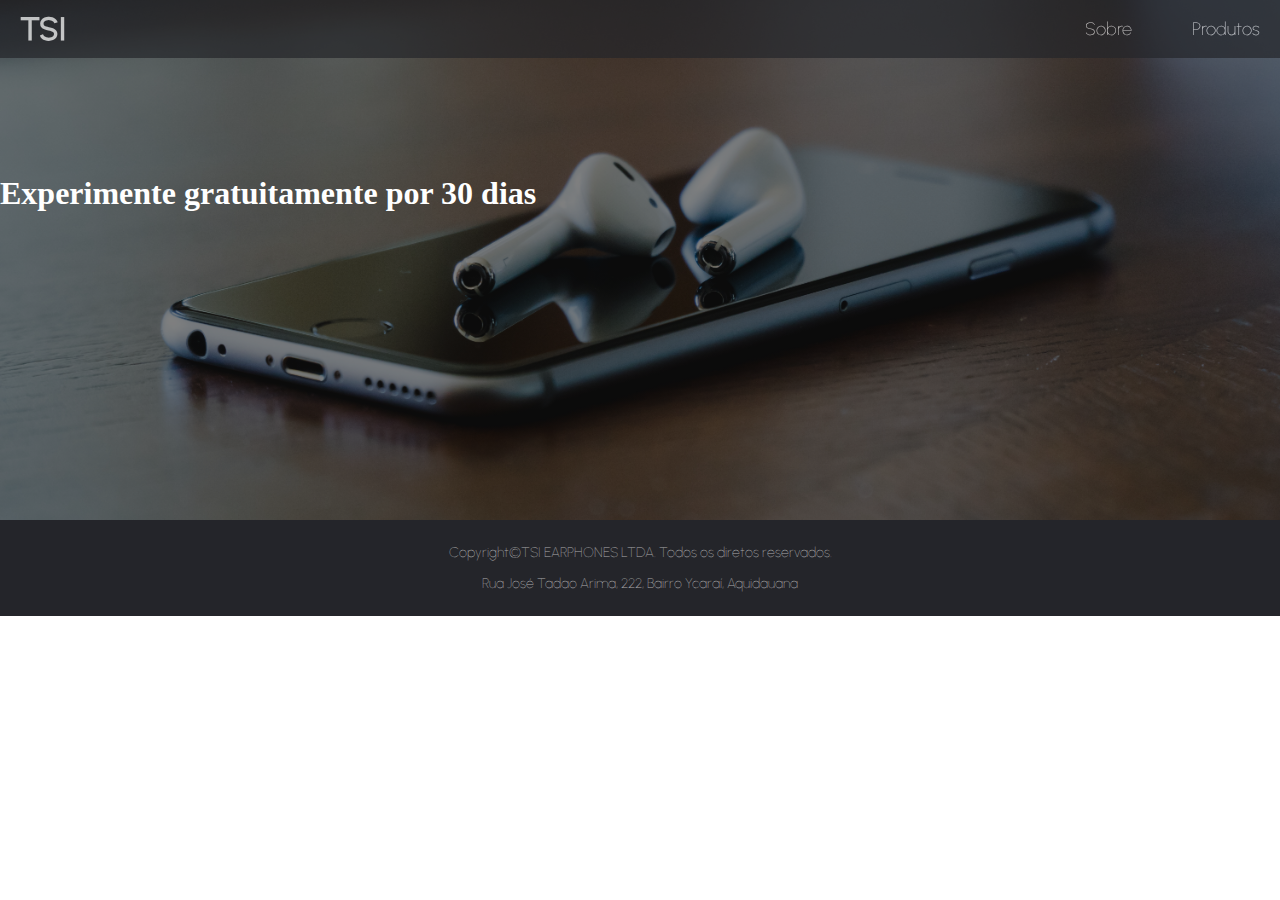
<file: index.html>
<!DOCTYPE html>
<html lang="pt-BR" prefix="og: https://ogp.me/ns#">

<head>
    <meta charset="UTF-8">
    <meta http-equiv="X-UA-Compatible" content="IE=edge">
    <meta name="viewport" content="width=device-width, initial-scale=1.0">
    <link rel="stylesheet" href="css/fonts.css">
    <link rel="stylesheet" href="css/styles.css">
    <link rel="stylesheet" href="css/responsive.css">
    <title> TSI Earphones </title>

    <!-- Open Graph -->
    <meta property="og:title" content="TSI Earphones" />
    <meta property="og:description" content="Super qualidade de áudio a um preço justo" />
    <meta property="og:type" content="website" />
    <meta property="og:url" content="https://tsiearphones-iota.vercel.app/" />
    <meta property="og:image" content="https://tsiearphones-iota.vercel.app/img/fundo.jpg" />
</head>

<body>
    <header>
        <h1 id="app-title">TSI</h1>
        <a href="sobre.html" id="about">Sobre</a>
        <a href="produtos.html" id="products">Produtos</a>
    </header>

    <div id="hero">
        <div id="hero-text">
            <h1>Experimente gratuitamente por 30 dias</h1>
            <p>... sem compromisso!</p>
        </div>
    </div>
    <footer>
        <p>Copyright&copy;TSI EARPHONES LTDA. Todos os diretos reservados.</p>
        <p>Rua José Tadao Arima, 222, Bairro Ycaraí, Aquidauana</p>
    </footer>
</body>

</html>
</file>
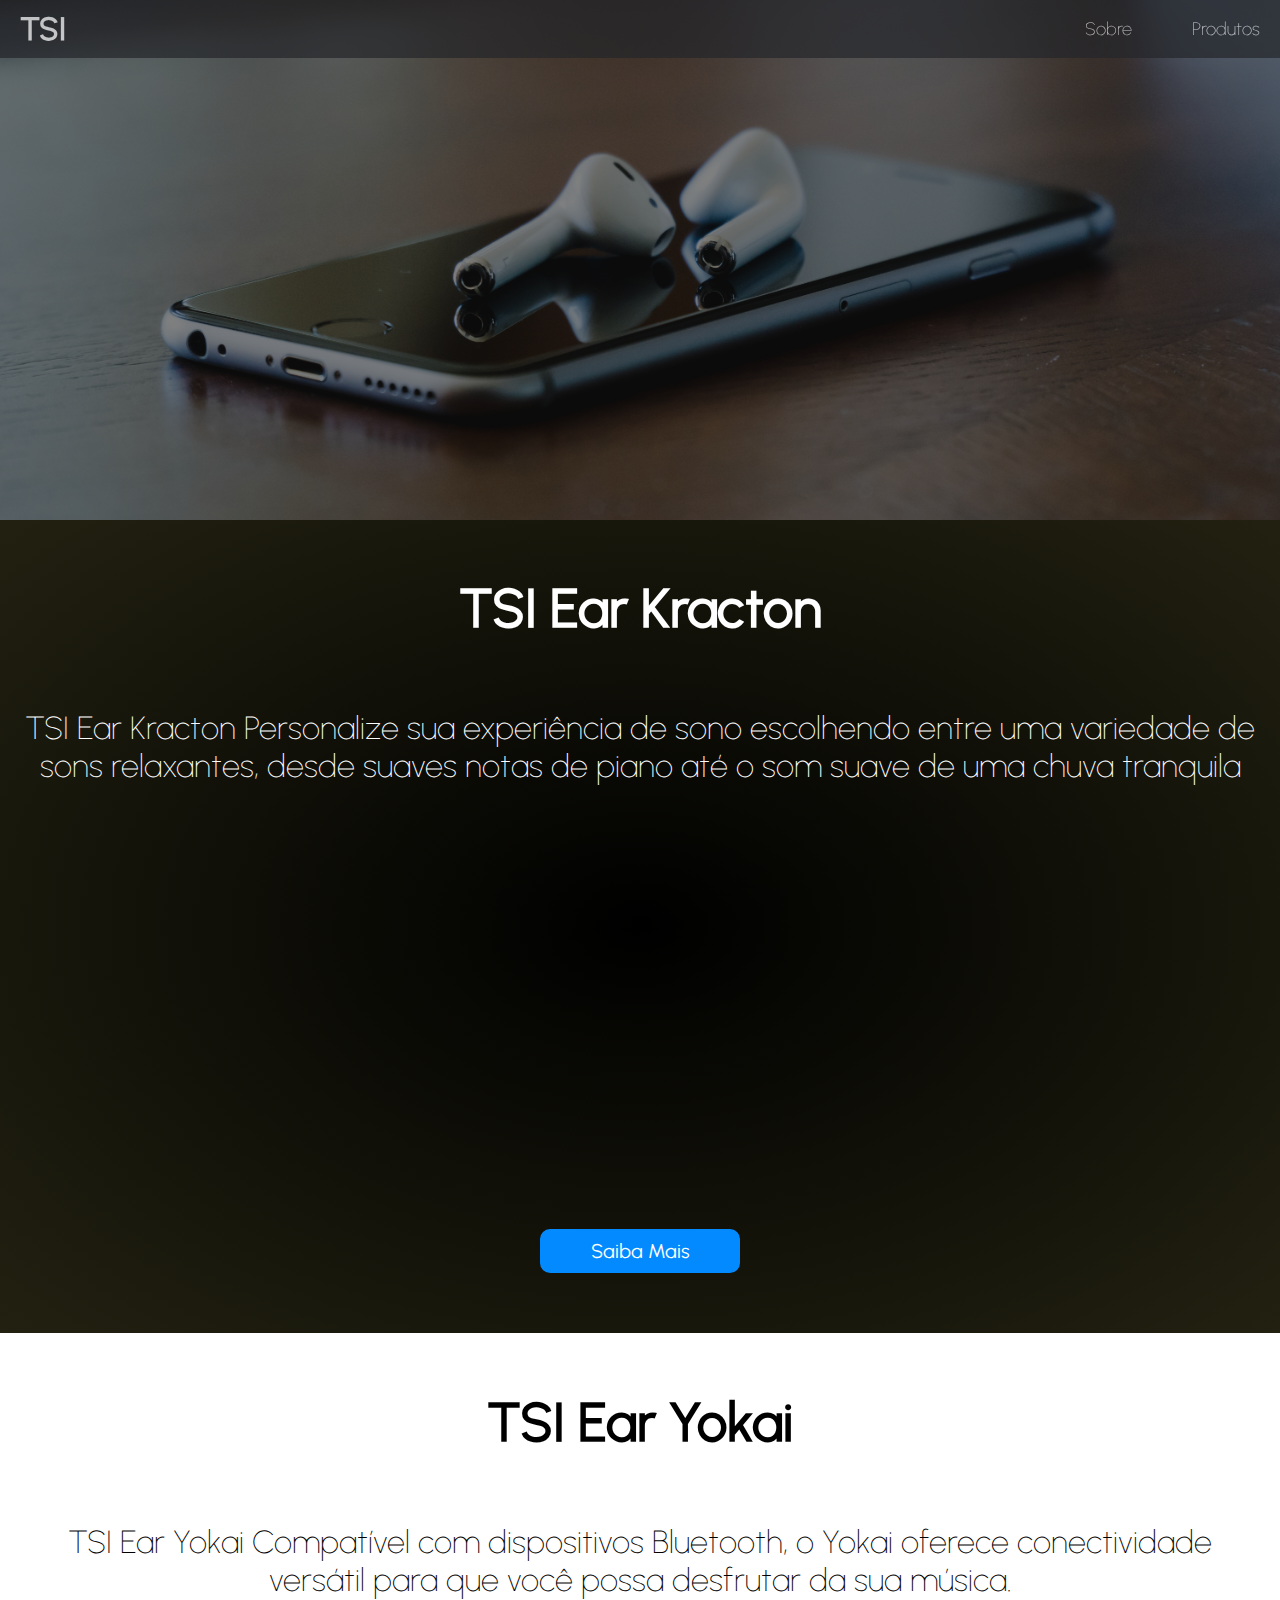
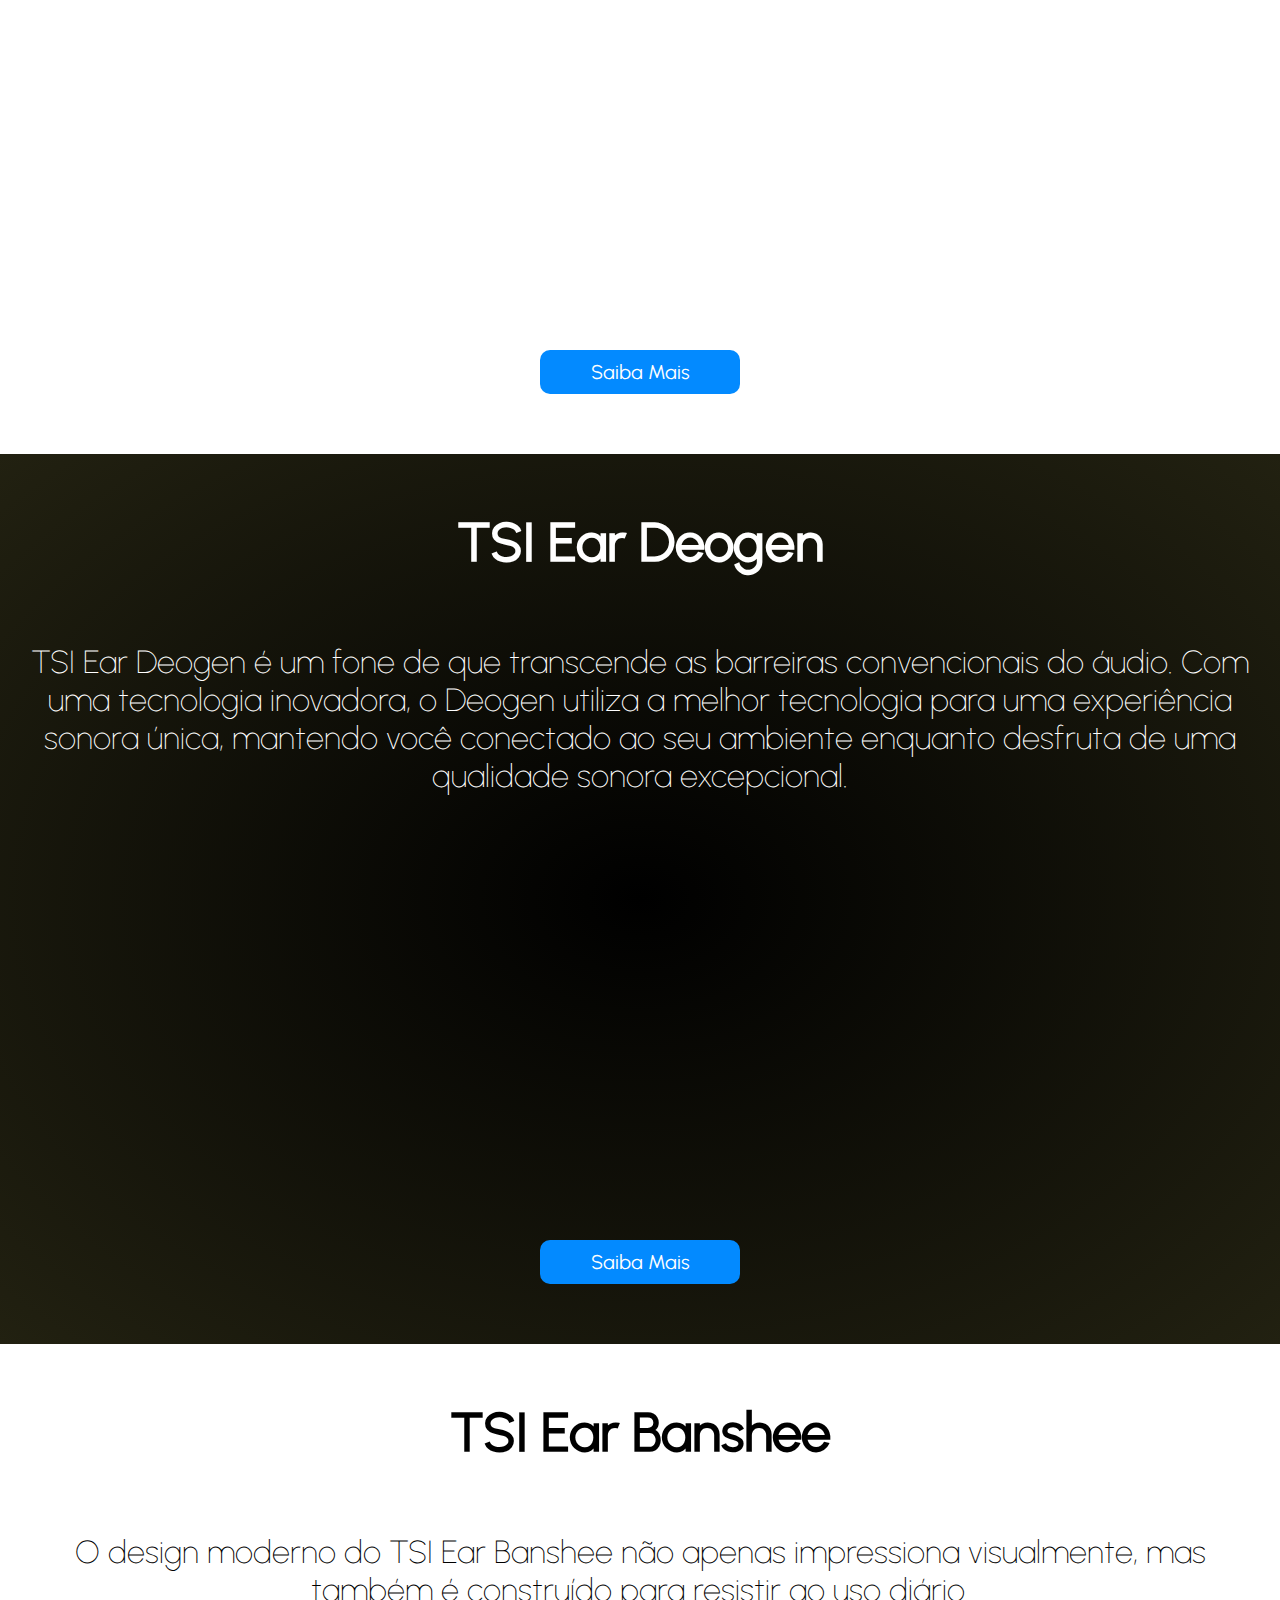
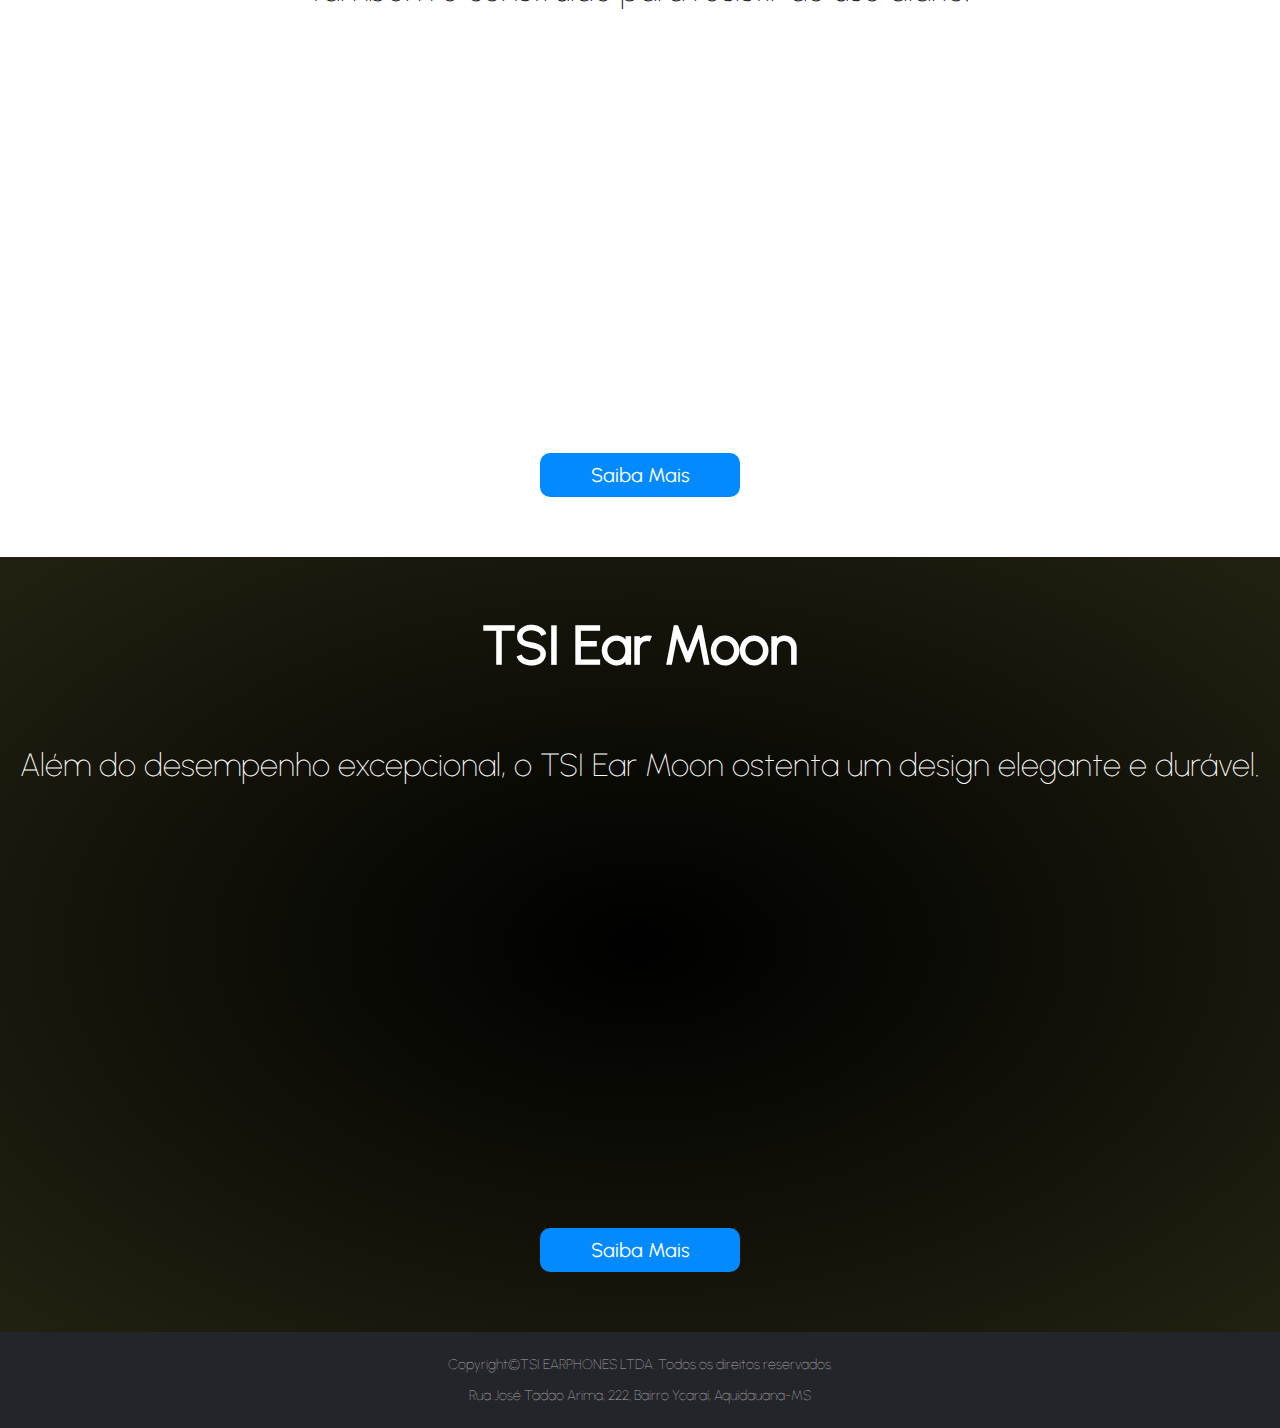
<file: produtos.html>
<!DOCTYPE html>
<html lang="pt-BR" prefix="og: https://ogp.me/ns#">
<head>
  <meta charset="UTF-8">
  <meta name="viewport" content="width=device-width, initial-scale=1.0">
  <script src="https://code.jquery.com/jquery-3.6.4.min.js"></script>
  <link rel="shortcut icon" href="ifms.ico" type="image/x-icon">
  <link rel="stylesheet" href="css/fonts.css">
  <link rel="stylesheet" href="css/keyframes.css">
  <link rel="stylesheet" href="css/styles.css">
  <link rel="stylesheet" href="css/responsive.css">
  <title>TSI Earphones</title>
  
  <!-- Open Graph -->
  <meta property="og:title" content="TSI Earphones" />
  <meta property="og:description" content="Super qualidade de áudio a um preço justo" />
  <meta property="og:type" content="website" />
  <meta property="og:url" content="https://tsiearphones-iota.vercel.app" />
  <meta property="og:image" content="https://tsiearphones-iota.vercel.app/img/fundo.jpg" />

</head>
<body>
  <header>
    <h1 id="app-title">TSI</h1>
    <a href="sobre.html" id="about">Sobre</a>
	<a href="produtos.html" id="products">Produtos</a>
  </header>

  <div id="hero">
    <div id="hero-text">
      <div id="slogan">
        <span style="--i:1">T</span>
        <span style="--i:2">S</span>
        <span style="--i:3">I</span>
        <span style="--i:4">&nbsp;</span>
        <span style="--i:5">E</span>
        <span style="--i:6">a</span>
        <span style="--i:7">r</span>
        <span style="--i:8">p</span>
        <span style="--i:9">h</span>
        <span style="--i:10">o</span>
        <span style="--i:11">n</span>
        <span style="--i:12">e</span>
        <span style="--i:13">s</span>
       
      </div>
      <p>Supremacia de fones de ouvidos</p>
    </div>
  </div>

  <div class="marketing-black">
    <h1 class="white-title">TSI Ear Kracton</h1>
    <p class="white-description textocentro">
      TSI Ear Kracton Personalize sua experiência de sono escolhendo entre uma variedade de sons relaxantes, 
      desde suaves notas de piano até o som suave de uma chuva tranquila </p>
	
	<img src="img/fone1.png" alt="Fone de ouvido do tipo intra auricular" class="product">
	<button  class="know-more">Saiba Mais</button>
  </div>

  <div class="marketing-white">
    <h1 class="black-title">TSI Ear Yokai</h1>
    <p class="black-description textocentro">
		TSI Ear Yokai Compatível com dispositivos Bluetooth, o Yokai oferece conectividade versátil para que você possa desfrutar da sua música.
	</p>
	
	<img src="img/fone2.png" alt="Fone de ouvido do tipo concha" class="product">
	<button  class="know-more">Saiba Mais</button>
  </div>
  
  <div class="marketing-black">
    <h1 class="white-title">TSI Ear Deogen</h1>
    <p class="white-description textocentro">
	  TSI Ear Deogen é um fone de que transcende as barreiras convencionais do áudio. Com uma tecnologia inovadora, o Deogen utiliza a melhor tecnologia para uma experiência sonora única,
	  mantendo você conectado ao seu ambiente enquanto desfruta de uma qualidade sonora excepcional.
	 </p>
	
	<img src="img/fone3.png" alt="Fone de ouvido do tipo normal" class="product">
	<button  class="know-more">Saiba Mais</button>
  </div>
  
   <div class="marketing-white">
    <h1 class="black-title">TSI Ear Banshee</h1>
    <p class="black-description textocentro">
		O design moderno do TSI Ear Banshee não apenas impressiona visualmente, mas também é construído para resistir ao uso diário.
    </p>
	
	<img src="img/fone4.png" alt="Fone de ouvido do tipo mascara orelha de coelho" class="product">
	<button  class="know-more">Saiba Mais</button>
  </div>
  
  <div class="marketing-black">
    <h1 class="white-title">TSI Ear Moon</h1>
    <p class="white-description textocentro">
	  Além do desempenho excepcional, o TSI Ear Moon ostenta um design elegante e durável.
    </p>
	
	<img src="img/fone5.png" alt="Fone de ouvido do tipo oculos" class="product">
	<button class="know-more">Saiba Mais</button>
  </div>
  
  <footer>
    <p>Copyright&copy;TSI EARPHONES LTDA. Todos os direitos reservados.</p>
    <p>Rua José Tadao Arima, 222, Bairro Ycaraí, Aquidauana-MS</p>
  </footer>
</body>
</html>
</file>
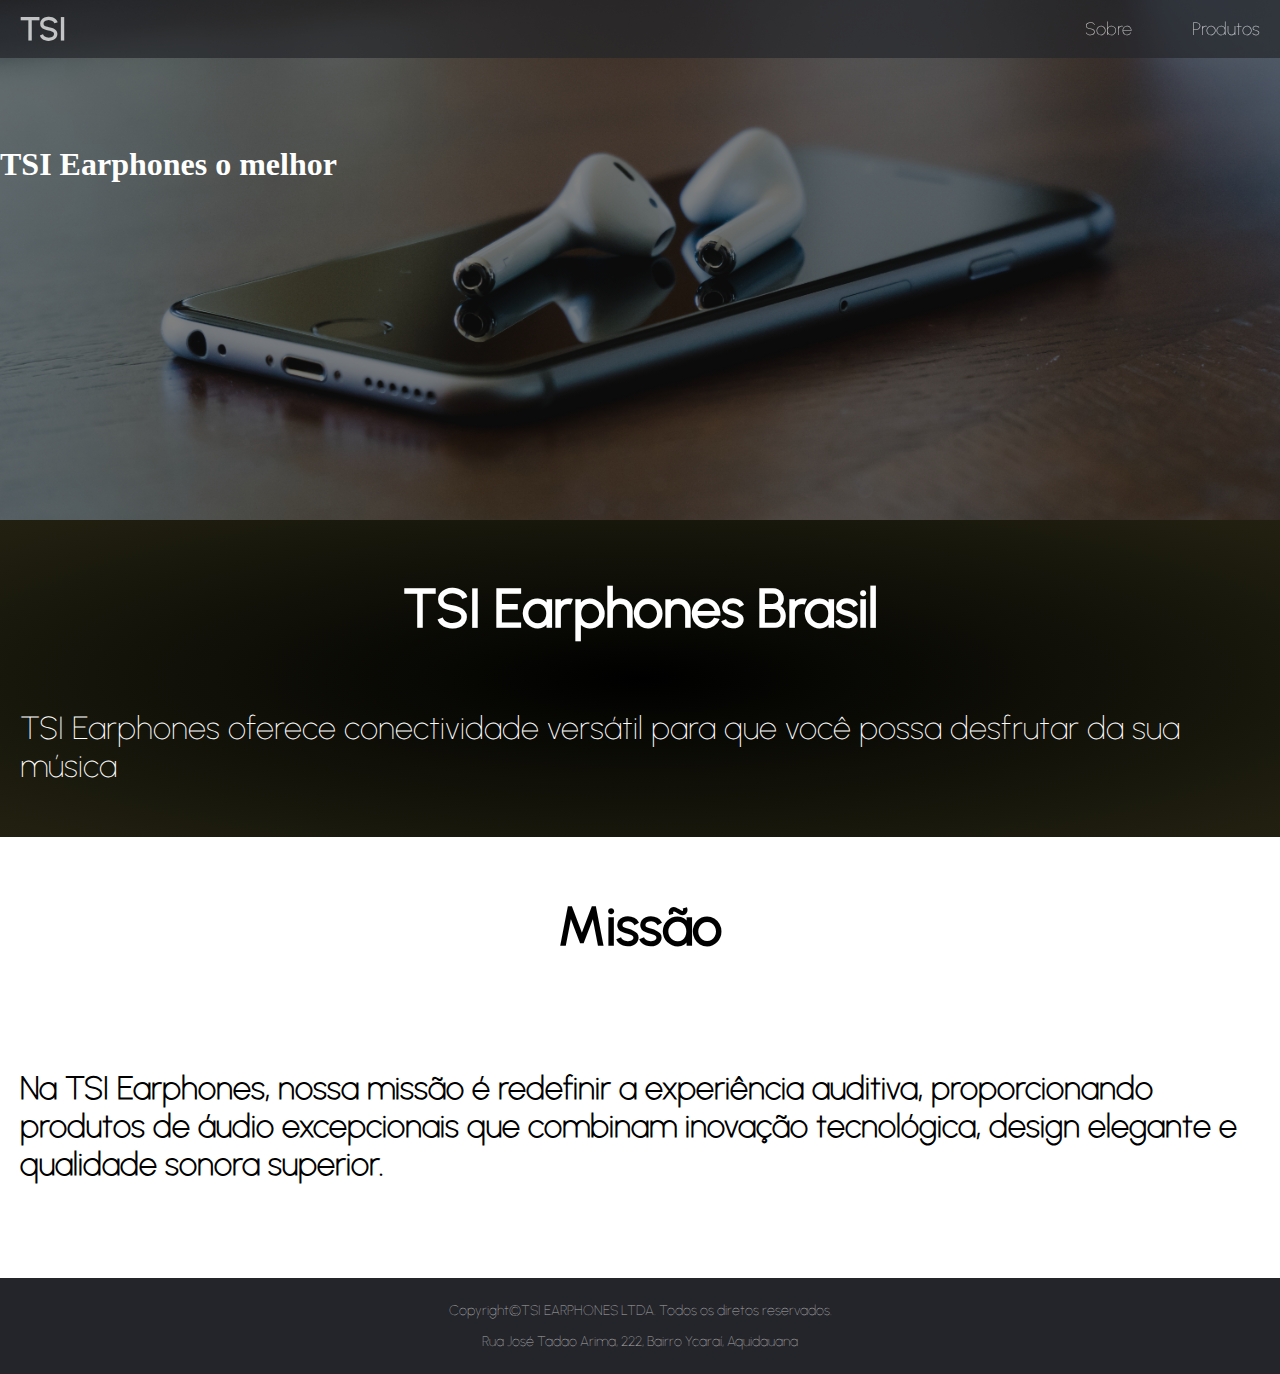
<file: sobre.html>
<!DOCTYPE html>
<html lang="pt-BR" prefix="og: https://ogp.me/ns#">

<head>
    <meta charset="UTF-8">
    <meta http-equiv="X-UA-Compatible" content="IE=edge">
    <meta name="viewport" content="width=device-width, initial-scale=1.0">
    <link rel="stylesheet" href="css/fonts.css">
    <link rel="stylesheet" href="css/styles.css">
    <link rel="stylesheet" href="css/responsive.css">
    <title> TSI Earphones </title>

    <!-- Open Graph -->
    <meta property="og:title" content="TSI Earphones" />
    <meta property="og:description" content="Super qualidade de áudio a um preço justo" />
    <meta property="og:type" content="website" />
    <meta property="og:url" content="https://tsiearphones-iota.vercel.app/" />
    <meta property="og:image" content="https://tsiearphones-iota.vercel.app/img/fundo.jpg" />
</head>

<body>
    <header>
        <h1 id="app-title">TSI</h1>
        <a href="sobre.html" id="about">Sobre</a>
        <a href="produtos.html" id="products">Produtos</a>
    </header>

    <div id="hero">
        <div id="hero-text">
            <h1>TSI Earphones o melhor</h1>
            <p>Explore novos horizontes sonoros e abra seus ouvidos para uma experiência que vai além do convencional.</p>
        </div>
    </div>

    <div class="marketing-black">
        <h1 class="white-title">TSI Earphones Brasil</h1>
        <p class="white-description">TSI Earphones oferece conectividade versátil para que você possa desfrutar da sua música</p>
    </div>

    <div class="marketing-white">
        <h1 class="black-title">Missão</h1>
        <h6 class="black-description centralizabb escrevebaixo_nengue">
            Na TSI Earphones, nossa missão é redefinir a experiência auditiva, proporcionando produtos de áudio excepcionais 
            que combinam inovação tecnológica, design elegante e qualidade sonora superior.
        </h6>
      </div>

    <footer>
        <p>Copyright&copy;TSI EARPHONES LTDA. Todos os diretos reservados.</p>
        <p>Rua José Tadao Arima, 222, Bairro Ycaraí, Aquidauana</p>
    </footer>
</body>

</html>
</file>
<file: css/fonts.css>
@font-face {
  font-family: 'thin';
  src: url(../fonts/Urbanist-Thin.ttf);
}

@font-face {
  font-family: 'italic';
  src: url(../fonts/Urbanist-ThinItalic.ttf);
}

@font-face {
  font-family: 'regular';
  src: url(../fonts/Urbanist-Regular.ttf);
}
</file>
<file: css/styles.css>
body {
  margin: 0;
}

:root {
  --hero-image: url(../img/hero.jpg);
  --header-color: #24252a;
  --marketing-black-background: radial-gradient(#000, #222111);
  --marketing-white-background: #fff;
  --footer-color: #24252a;
}

header {
  background-color: var(--header-color);
  padding: 10px 20px;
  display: flex;
  align-items: center;
  filter: opacity(0.7);
  position: fixed;
  top: 0;
  width: 100%;
  box-sizing: border-box;
  z-index: 1;
}

#app-title, #about, #products , #home {
  color: #fff;
}

#app-title {
  font-family: 'regular';
  margin: 0;
}

#about, #products, #home {
  font-family: 'thin';
  font-size: 18px;
  text-decoration: none;
}

#about:hover, #products:hover, #home:hover {
  color: #ccc;
}

#about {
  margin: 0 60px 0 auto;
}

#home {
  font-size: 28px;
}

#hero {
  background: linear-gradient(rgba(0, 0, 0, 0.5), rgba(0, 0, 0, 0.5)), var(--hero-image);
  height: 500px;
  padding: 10px;
  background-position: center;
  background-repeat: no-repeat;
  background-size: cover;
  position: relative;
}

#hero-text {
  position: absolute;
  top: 50%;
  left: 50%;
  transform: translate(-50%, -50%);
  color: #fff;
  width: 100%;
}

#slogan {
  text-align: center;
}

#slogan span {
  font-family: 'regular';
  font-size: 62px;
  opacity: 0;
  font-weight: bold;
  letter-spacing: -5px;
  animation: smoking-fade-in 500ms;
  animation-delay: calc(50ms * var(--i));
  animation-fill-mode: forwards;
}

#hero-text p {
  text-align: center;
  font-family: 'italic';
  font-size: 48px;
  opacity: 0;
  animation: smoking-fade-in 1s;
  animation-delay: 1s;
  animation-fill-mode: forwards;
}
.textocentro{
	text-align:center;
}
.fontepequena{
	font-size: 23px !important;
	max-width: 750px;
}
.marketing-black, .marketing-white {
  padding: 20px;
  display: flex;
  flex-direction: column;
  align-items: center;
}

.marketing-black:hover .product,
.marketing-white:hover .product {
  animation: smoking-fade-in 1s;
  animation-fill-mode: forwards;
}

.marketing-black {
  background: var(--marketing-black-background);
}

.white-title, .white-description {
  color: #fff;
}

.white-title, .black-title {
  font-family: 'regular';
  font-size: 54px;
}

.white-description, .black-description {
  font-family: 'thin';
  font-size: 32px;
}

.product {
  width: 30%;
  opacity: 0;
  animation: smoking-fade-out 1s;
}

.know-more {
  margin: 40px 0;
  background-color: #038aff;
  border: none;
  width: 200px;
  padding: 10px 0;
  color: #fff;
  font-family: 'regular';
  font-size: 20px;
  border-radius: 10px;
  cursor: pointer;
}

.marketing-white {
  background-color: var(--marketing-white-background);
}

footer {
  background-color: var(--footer-color);
  padding: 10px 20px;
}

footer p {
  color: #aaa;
  font-family: 'thin';
  font-size: 14px;
  text-align: center;
}
</file>
<file: css/responsive.css>
@media screen and (max-width: 600px) {
  #hero {
    height: 300px;
  }

  #slogan span {
    font-size: 30px;
  }

  #hero-text p {
    font-size: 24px;
  }

  .marketing-black:hover .product,
  .marketing-white:hover .product {
    animation: none;
  }

  .white-title, .black-title {
    font-size: 36px;
    text-align: center;
  }

  .white-description, .black-description {
    font-size: 24px;
    text-align: center;
  }

  .product {
    animation: none;
    opacity: 1;
    width: 80%;
  }
}
</file>
<file: css/keyframes.css>
@keyframes simple-grow {
  from {
    font-size: 0;
    opacity: 0;
  }

  to {
    font-size: 62px;
    opacity: 1;
  }
}

@keyframes grow {
  0% {
    font-size: 0;
    opacity: 0;
  }

  25% {
    font-size: 10px;
    opacity: 0.2;
  }

  50% {
    font-size: 40px;
    opacity: 0.5;
  }

  75% {
    font-size: 50px;
    opacity: 0.7;
  }

  100% {
    font-size: 62px;
    opacity: 1;
  }
}

@keyframes smoking-fade-in {
  0% {
    opacity: 0;
    filter: blur(50px);
  }

  100% {
    opacity: 1;
    filter: blur(0);
  }
}

@keyframes smoking-fade-out {
  0% {
    opacity: 1;
    filter: blur(0);
  }

  100% {
    opacity: 0;
    filter: blur(50px);
  }
}

@keyframes flip {
  0%, 75% {
    transform: rotateY(360deg);
  }
}
</file>
